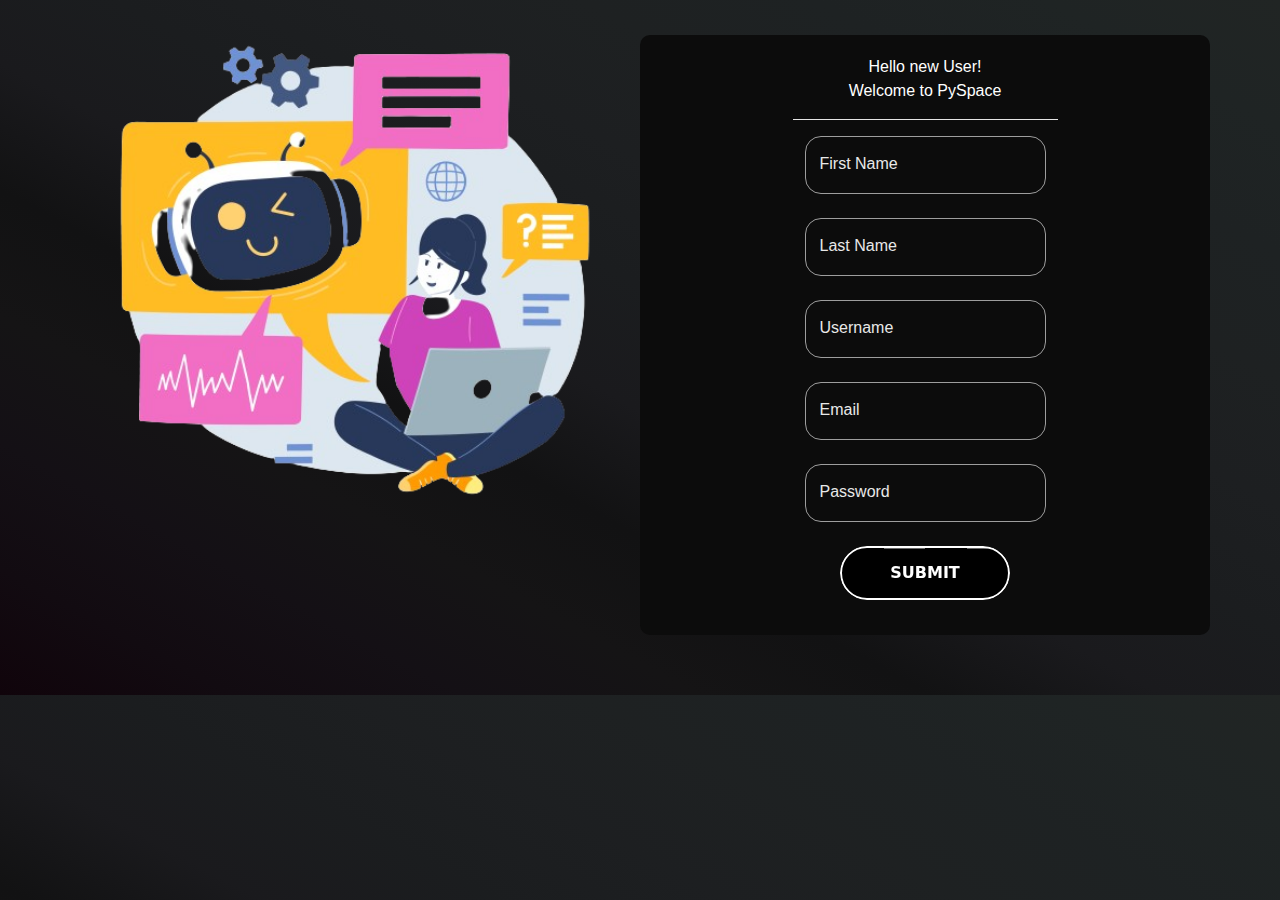
<file: registration1.html>
<!DOCTYPE html>
<html lang="en">

<head>
    <meta charset="UTF-8">
    <title>Responsive Bootstrap Page</title>
    <link href="https://fonts.googleapis.com/css2?family=Bebas+Neue&family=Hedvig+Letters+Serif:opsz@12..24&display=swap" rel="stylesheet">
    <link rel="stylesheet" href="https://stackpath.bootstrapcdn.com/bootstrap/4.5.2/css/bootstrap.min.css">
    <style>
        body {
            font-family: 'Poppins', sans-serif;
            margin: 0;
            padding: 0;
            background-image: linear-gradient(to right top, #10040b, #120b11, #141015, #151415, #121213, #1a1a1d, #1b1d1f, #1d1f21, #1e2122, #1e2223, #1f2424, #212524);
            color: #ffffff;
        }

        .right-section {
            padding: 20px;
            border-radius: 10px;
            margin-top: 35px;
            height: 600px;
            margin-bottom: 20px;
            background-color: #0c0c0c;
            /* background-color: orange; */
            text-align: center;
        }

        .left-section img {
            width: 100%;
            height: auto;
            border-radius: 10px;
            animation: scaleImage 5s infinite alternate;
        }

        @keyframes scaleImage {
            0% {
                transform: scale(1);
            }
            50% {
                transform: scale(1.1);
            }
            100% {
                transform: scale(1);
            }
        }

        @media (max-width: 768px) {
            .left-section,
            .right-section {
                padding: 15px;
            }

            .left-section img {
                display: none;
            }
        }

        .input-group {
            position: relative;
            text-align: left; /* Align form fields to the left */
        }

        .input {
            border: solid 1.5px #9e9e9e;
            border-radius: 1rem;
            background: none;
            padding: 1rem;
            font-size: 1rem;
            color: #f5f5f5;
            transition: border 150ms cubic-bezier(0.4, 0, 0.2, 1);
            width: 50%; /* Make the input field width 100% */
            box-sizing: border-box; /* Include padding and border in width calculation */
        }

        .user-label {
            position: absolute;
            left: 15px;
            color: #e8e8e8;
            pointer-events: none;
            transform: translateY(1rem);
            transition: 150ms cubic-bezier(0.4, 0, 0.2, 1);
        }

        .input:focus,
        input:valid {
            outline: none;
            border: 1.5px solid #1a73e8;
        }

        .input:focus~label,
        input:valid~label {
            transform: translateY(-50%) scale(0.8);
            background-color: #212121;
            padding: 0 .2em;
            color: #2196f3;
        }

        .btn-12,
        .btn-12 *,
        .btn-12 :after,
        .btn-12 :before,
        .btn-12:after,
        .btn-12:before {
            border: 0 solid;
            box-sizing: border-box;
        }

        .btn-12 {
            -webkit-tap-highlight-color: transparent;
            -webkit-appearance: button;
            background-color: #000;
            background-image: none;
            color: #fff;
            cursor: pointer;
            font-family: ui-sans-serif, system-ui, -apple-system, BlinkMacSystemFont,
            Segoe UI, Roboto, Helvetica Neue, Arial, Noto Sans, sans-serif,
            Apple Color Emoji, Segoe UI Emoji, Segoe UI Symbol, Noto Color Emoji;
            font-size: 100%;
            font-weight: 900;
            line-height: 1.5;
            margin: 0;
            -webkit-mask-image: -webkit-radial-gradient(#000, #fff);
            padding: 0;
            text-transform: uppercase;
        }

        .btn-12:disabled {
            cursor: default;
        }

        .btn-12:-moz-focusring {
            outline: auto;
        }

        .btn-12 svg {
            display: block;
            vertical-align: middle;
        }

        .btn-12 [hidden] {
            display: none;
        }

        .btn-12 {
            border-radius: 99rem;
            border-width: 2px;
            overflow: hidden;
            padding: 0.8rem 3rem;
            position: relative;
        }

        .btn-12 span {
            mix-blend-mode: difference;
        }

        .btn-12:after,
        .btn-12:before {
            background: linear-gradient(
                90deg,
                #fff 25%,
                transparent 0,
                transparent 50%,
                #fff 0,
                #fff 75%,
                transparent 0
            );
            content: "";
            inset: 0;
            position: absolute;
            transform: translateY(var(--progress, 100%));
            transition: transform 0.2s ease;
        }

        .btn-12:after {
            --progress: -100%;
            background: linear-gradient(
                90deg,
                transparent 0,
                transparent 25%,
                #fff 0,
                #fff 50%,
                transparent 0,
                transparent 75%,
                #fff 0
            );
            z-index: -1;
        }

        .btn-12:hover:after,
        .btn-12:hover:before {
            --progress: 0;
        }
    </style>
</head>

<body>
    <div class="container" style="height: 695px;width: 100%;">
        <div class="row">
            <div class="col-md-6 order-md-1 left-section" >
                <img src="image/register.png" class="img-fluid" alt="Image Carousel">
            </div>
            <div class="col-md-6 order-md-1 right-section" >
                <div class="text-center" >
                    <p class="welcome-text">Hello new User!<br>Welcome to PySpace</p>
                    <hr style="background-color : white; width:50%;">
                </div>
                <div class="d-flex justify-content-center">
                <form>
                    
                    <div class="input-group ">
                        <input required="" type="text" name="text" autocomplete="off" class="input d-inline-block w-100">
                        <label class="user-label">First Name</label>
                    </div>
                    <br>
                    <div class="input-group">
                        <input required="" type="text" name="text" autocomplete="off" class="input d-inline-block w-100">
                        <label class="user-label">Last Name</label>
                    </div>
                    <br>
                    <div class="input-group">
                        <input required="" type="text" name="text" autocomplete="off" class="input d-inline-block w-100">
                        <label class="user-label">Username</label>
                    </div>
                    <br>
                    <div class="input-group">
                        <input required="" type="text" name="text" autocomplete="off" class="input d-inline-block w-100">
                        <label class="user-label">Email</label>
                    </div>
                    <br>
                    <div class="input-group">
                        <input required="" type="text" name="text" autocomplete="off" class="input d-inline-block w-100">
                        <label class="user-label">Password</label>
                    </div>
                    <br>
                    <div class="col-md-12 text-center">
                        <button class="btn-12"><span>Submit</span></button>
                    </div>
                    
                </form>
            </div>
            </div>
        </div>
    </div>
</body>

</html>
</file>
